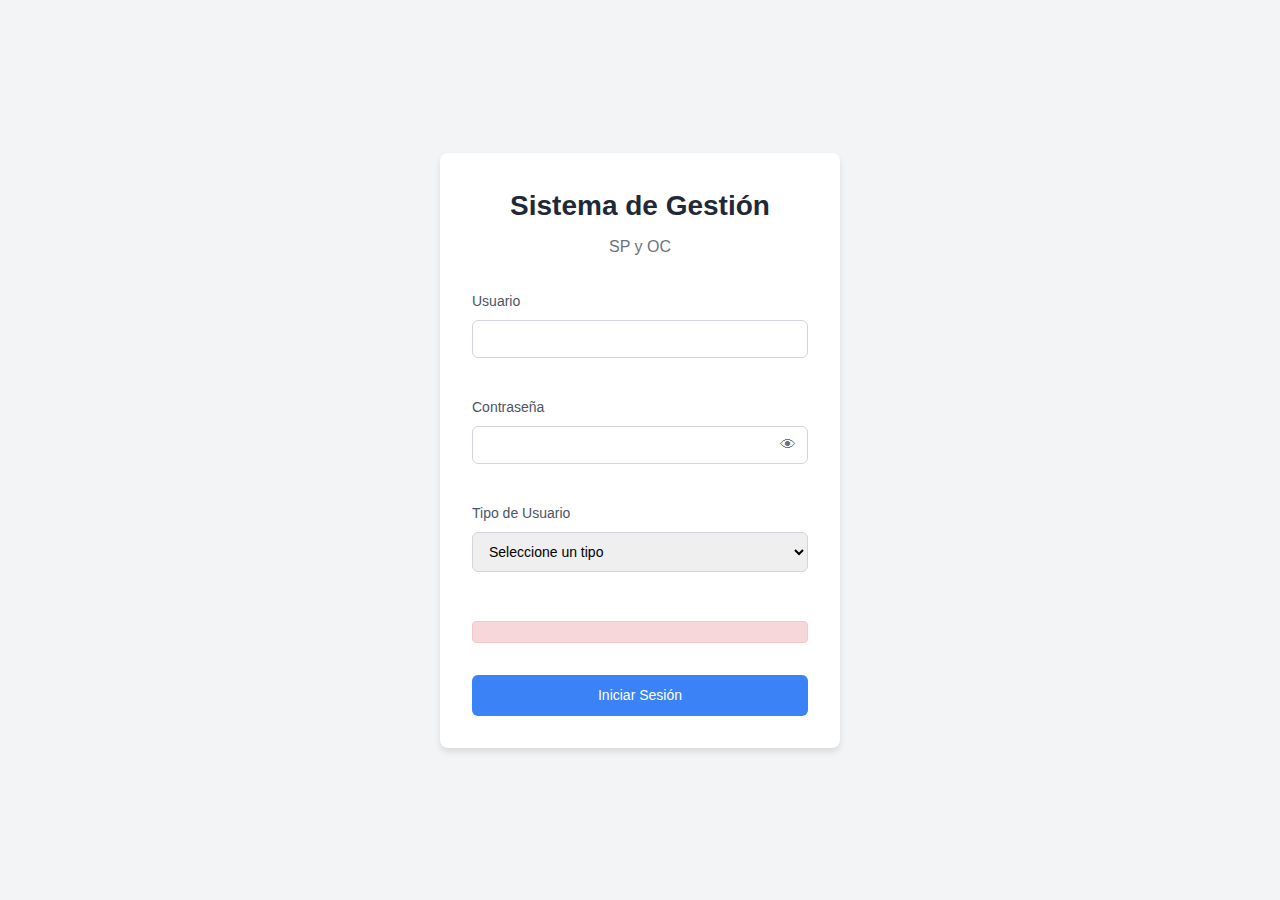
<file: static/editar-sp.html>
<!DOCTYPE html>
<html lang="es">
<head>
    <meta charset="UTF-8">
    <meta name="viewport" content="width=device-width, initial-scale=1.0">
    <title>Editar Solicitud de Pedido</title>
    <link rel="stylesheet" href="css/styles.css">
    <link rel="stylesheet" href="css/editar-sp.css">
</head>
<body>
    <div class="container">
        <header>
            <div class="logo-container">
                <img src="img/logo.png" alt="Logo de la empresa">
            </div>
            <h1>Editar Solicitud de Pedido</h1>
            <div class="user-info">
                <span id="userName"></span>
                <button class="btn-link" onclick="window.location.href='solicitudes.html'">Volver</button>
                <button class="btn-link" onclick="logout()">Cerrar Sesión</button>
            </div>
        </header>

        <div class="main-content">
            <form id="editarSPForm" class="form-container">
                <div class="form-group">
                    <label for="numeroSP">Número SP:</label>
                    <input type="text" id="numeroSP" name="numeroSP" readonly>
                </div>

                <div class="form-group">
                    <label for="departamento">Departamento:</label>
                    <input type="text" id="departamento" name="departamento" required>
                </div>

                <div class="form-group">
                    <label for="ceco">CECO:</label>
                    <input type="text" id="ceco" name="ceco" required>
                </div>

                <div class="form-group">
                    <label for="producto">Producto:</label>
                    <input type="text" id="producto" name="producto" required>
                </div>

                <div class="form-group">
                    <label for="cantidad">Cantidad:</label>
                    <input type="number" id="cantidad" name="cantidad" min="1" required>
                </div>

                <div class="form-group">
                    <label for="descripcion">Descripción:</label>
                    <textarea id="descripcion" name="descripcion" rows="4"></textarea>
                </div>

                <div class="form-actions">
                    <button type="submit" class="btn btn-primary">Guardar Cambios</button>
                    <button type="button" class="btn btn-secondary" onclick="window.location.href='solicitudes.html'">Cancelar</button>
                </div>
            </form>
        </div>
    </div>
    <script src="js/auth.js"></script>
    <script src="js/editar-sp.js"></script>
</body>
</html>
</file>
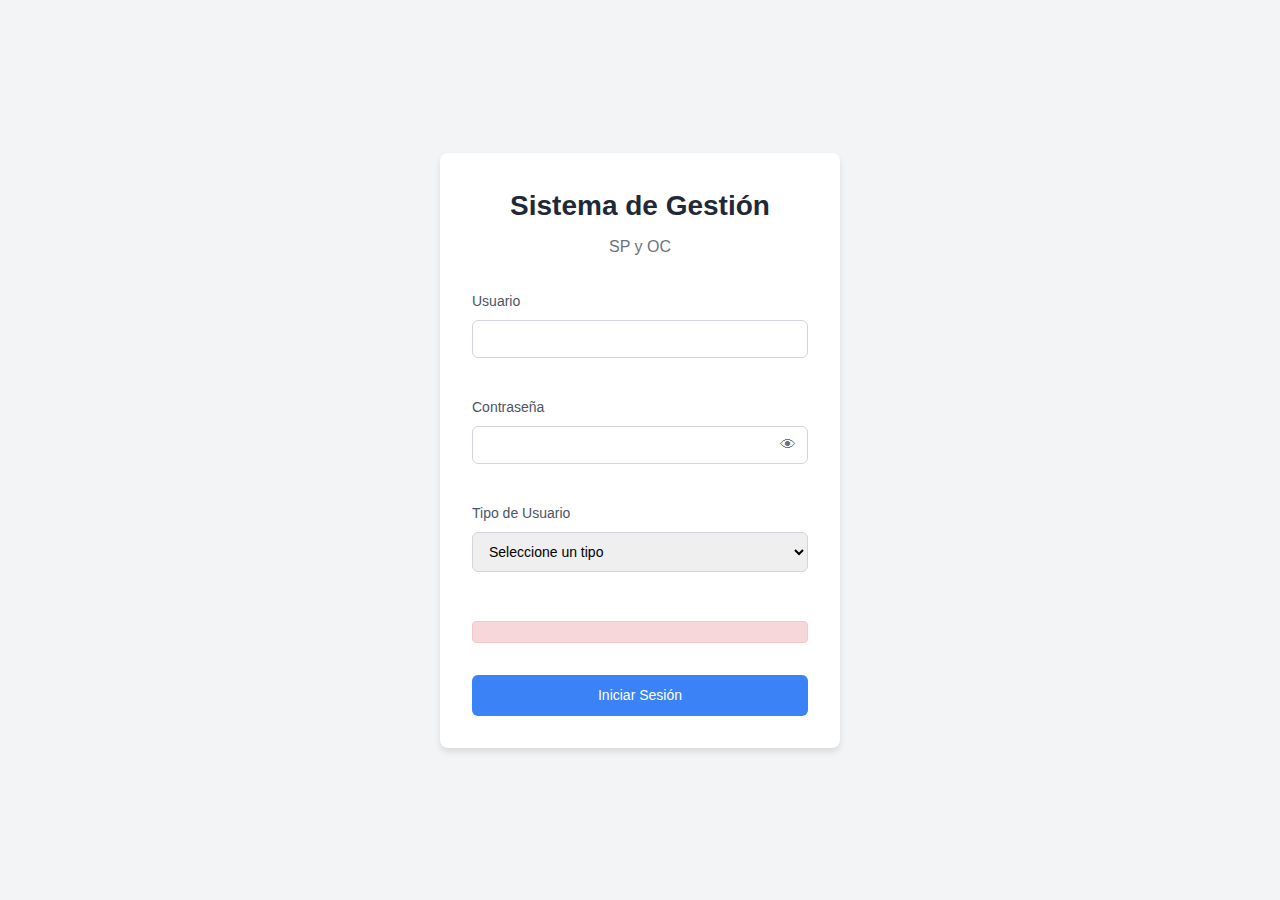
<file: static/login.html>
<!DOCTYPE html>
<html lang="es">
<head>
    <meta charset="UTF-8">
    <meta name="viewport" content="width=device-width, initial-scale=1.0">
    <title>Iniciar Sesión - Sistema de Gestión</title>
    <link rel="stylesheet" href="css/styles.css">
    <link rel="stylesheet" href="css/login.css">
</head>
<body>
    <div class="login-container">
        <div class="login-card">
            <div class="login-header">
                <h1>Sistema de Gestión</h1>
                <p>SP y OC</p>
            </div>

            <form id="loginForm" class="login-form">
                <div class="form-group">
                    <label for="username">Usuario</label>
                    <input type="text" id="username" name="username" required>
                </div>

                <div class="form-group">
                    <label for="password">Contraseña</label>
                    <div class="password-input">
                        <input type="password" id="password" name="password" required>
                        <button type="button" id="togglePassword" class="toggle-password">
                            👁
                        </button>
                    </div>
                </div>

                <div class="form-group">
                    <label for="userType">Tipo de Usuario</label>
                    <select id="userType" name="userType" required>
                        <option value="">Seleccione un tipo</option>
                        <option value="admin">Administrador</option>
                        <option value="operacion">Operación</option>
                        <option value="compras">Compras</option>
                        <option value="aprobador">Aprobador</option>
                    </select>
                </div>

                <div id="error-message" class="error-message"></div>

                <button type="submit" class="btn btn-primary btn-block">
                    Iniciar Sesión
                </button>
            </form>
        </div>
    </div>
    <script src="js/login.js"></script>
</body>
</html>
</file>
<file: static/css/styles.css>
/* Variables de color */
:root {
    --primary-color: #3b82f6;
    --primary-dark: #2563eb;
    --secondary-color: #10b981;
    --text-color: #1f2937;
    --text-light: #6b7280;
    --border-color: #d1d5db;
    --background-light: #f3f4f6;
    --background-white: #ffffff;
    --danger-color: #ef4444;
    --warning-color: #f59e0b;
    --success-color: #10b981;
}

/* Reset básico */
* {
    margin: 0;
    padding: 0;
    box-sizing: border-box;
}

body {
    font-family: 'Segoe UI', 'Roboto', 'Helvetica Neue', sans-serif;
    font-size: 16px;
    color: var(--text-color);
    line-height: 1.5;
    background-color: var(--background-light);
}

/* Contenedores */
.container {
    width: 100%;
    max-width: 1200px;
    margin: 0 auto;
    padding: 0 1rem;
}

/* Botones */
.btn {
    display: inline-block;
    font-weight: 500;
    text-align: center;
    white-space: nowrap;
    vertical-align: middle;
    cursor: pointer;
    border: 1px solid transparent;
    padding: 0.5rem 1rem;
    font-size: 0.875rem;
    line-height: 1.5;
    border-radius: 0.25rem;
    transition: all 0.15s ease-in-out;
}

.btn-primary {
    color: white;
    background-color: var(--primary-color);
    border-color: var(--primary-color);
}

.btn-primary:hover {
    background-color: var(--primary-dark);
    border-color: var(--primary-dark);
}

.btn-secondary {
    color: var(--text-color);
    background-color: white;
    border-color: var(--border-color);
}

.btn-secondary:hover {
    background-color: var(--background-light);
}

.btn-success {
    color: white;
    background-color: var(--success-color);
    border-color: var(--success-color);
}

.btn-danger {
    color: white;
    background-color: var(--danger-color);
    border-color: var(--danger-color);
}

.btn-warning {
    color: white;
    background-color: var(--warning-color);
    border-color: var(--warning-color);
}

.btn-block {
    display: block;
    width: 100%;
}

/* Formularios */
.form-group {
    margin-bottom: 1rem;
}

.form-group label {
    display: block;
    margin-bottom: 0.5rem;
    font-weight: 500;
}

.form-control {
    display: block;
    width: 100%;
    padding: 0.375rem 0.75rem;
    font-size: 1rem;
    line-height: 1.5;
    color: var(--text-color);
    background-color: white;
    background-clip: padding-box;
    border: 1px solid var(--border-color);
    border-radius: 0.25rem;
    transition: border-color 0.15s ease-in-out, box-shadow 0.15s ease-in-out;
}

.form-control:focus {
    color: var(--text-color);
    background-color: white;
    border-color: var(--primary-color);
    outline: 0;
    box-shadow: 0 0 0 0.2rem rgba(59, 130, 246, 0.25);
}

/* Tarjetas */
.card {
    position: relative;
    display: flex;
    flex-direction: column;
    min-width: 0;
    word-wrap: break-word;
    background-color: white;
    background-clip: border-box;
    border: 1px solid rgba(0, 0, 0, 0.125);
    border-radius: 0.25rem;
}

.card-header {
    padding: 0.75rem 1.25rem;
    margin-bottom: 0;
    background-color: rgba(0, 0, 0, 0.03);
    border-bottom: 1px solid rgba(0, 0, 0, 0.125);
}

.card-body {
    flex: 1 1 auto;
    padding: 1.25rem;
}

.card-title {
    margin-bottom: 0.75rem;
}

.card-text {
    margin-bottom: 1rem;
}

/* Mensajes de alerta */
.alert {
    position: relative;
    padding: 0.75rem 1.25rem;
    margin-bottom: 1rem;
    border: 1px solid transparent;
    border-radius: 0.25rem;
}

.alert-danger {
    color: #721c24;
    background-color: #f8d7da;
    border-color: #f5c6cb;
}

.alert-success {
    color: #155724;
    background-color: #d4edda;
    border-color: #c3e6cb;
}

.alert-warning {
    color: #856404;
    background-color: #fff3cd;
    border-color: #ffeeba;
}

.alert-info {
    color: #0c5460;
    background-color: #d1ecf1;
    border-color: #bee5eb;
}

/* Utilidades */
.text-center {
    text-align: center;
}

.text-right {
    text-align: right;
}

.text-danger {
    color: var(--danger-color);
}

.text-success {
    color: var(--success-color);
}

.text-warning {
    color: var(--warning-color);
}

.mt-1 {
    margin-top: 0.25rem;
}

.mt-2 {
    margin-top: 0.5rem;
}

.mt-3 {
    margin-top: 1rem;
}

.mb-1 {
    margin-bottom: 0.25rem;
}

.mb-2 {
    margin-bottom: 0.5rem;
}

.mb-3 {
    margin-bottom: 1rem;
}

.ml-1 {
    margin-left: 0.25rem;
}

.ml-2 {
    margin-left: 0.5rem;
}

.ml-3 {
    margin-left: 1rem;
}

.mr-1 {
    margin-right: 0.25rem;
}

.mr-2 {
    margin-right: 0.5rem;
}

.mr-3 {
    margin-right: 1rem;
}

.d-flex {
    display: flex;
}

.justify-content-between {
    justify-content: space-between;
}

.align-items-center {
    align-items: center;
}

.d-none {
    display: none;
}

/* Sidebar */
.sidebar {
    width: 250px;
    background-color: #2c3e50;
    color: white;
    padding: 20px 0;
    position: fixed;
    height: 100vh;
    overflow-y: auto;
}

.sidebar-header {
    padding: 0 20px;
    margin-bottom: 30px;
    text-align: center;
}

.sidebar-header img {
    width: 120px;
    height: auto;
    margin-bottom: 10px;
}

.sidebar-header h2 {
    font-size: 1.2rem;
    color: #ecf0f1;
}

.sidebar-nav ul {
    list-style: none;
}

.sidebar-nav li {
    margin-bottom: 5px;
}

.sidebar-nav a {
    display: flex;
    align-items: center;
    padding: 12px 20px;
    color: #ecf0f1;
    text-decoration: none;
    transition: background-color 0.3s;
}

.sidebar-nav a:hover {
    background-color: #34495e;
}

.sidebar-nav a.active {
    background-color: #3498db;
}

.sidebar-nav i {
    margin-right: 10px;
    width: 20px;
    text-align: center;
}

/* Contenido principal */
.main-content {
    flex: 1;
    margin-left: 250px;
    padding: 20px;
}

/* Header */
.main-header {
    background-color: white;
    padding: 15px 20px;
    border-radius: 8px;
    box-shadow: 0 2px 4px rgba(0,0,0,0.1);
    margin-bottom: 20px;
}

.header-content {
    display: flex;
    justify-content: space-between;
    align-items: center;
}

.header-content h1 {
    font-size: 1.5rem;
    color: #2c3e50;
}

.user-info {
    display: flex;
    align-items: center;
    gap: 10px;
}

.user-info i {
    color: #3498db;
}

/* Cards */
.action-cards {
    display: grid;
    grid-template-columns: repeat(auto-fit, minmax(300px, 1fr));
    gap: 20px;
    margin-bottom: 30px;
}

.card:hover {
    transform: translateY(-5px);
}

.card-header {
    background-color: #3498db;
    color: white;
    padding: 15px 20px;
    display: flex;
    align-items: center;
    gap: 10px;
}

.card-header i {
    font-size: 1.2rem;
}

.card-header h3 {
    margin: 0;
    font-size: 1.1rem;
}

.card-content {
    padding: 20px;
}

.card-content p {
    margin-bottom: 15px;
    color: #666;
}

.card-actions {
    display: flex;
    gap: 10px;
}

/* Responsive */
@media (max-width: 768px) {
    .sidebar {
        width: 60px;
    }

    .sidebar-header h2,
    .sidebar-nav span {
        display: none;
    }

    .sidebar-nav a {
        justify-content: center;
        padding: 15px;
    }

    .sidebar-nav i {
        margin: 0;
        font-size: 1.2rem;
    }

    .main-content {
        margin-left: 60px;
    }
}

/* Animaciones */
@keyframes fadeIn {
    from { opacity: 0; }
    to { opacity: 1; }
}

.fade-in {
    animation: fadeIn 0.3s ease-in;
}

/* Estilos de búsqueda y botones */
.search-section {
    margin-bottom: 30px;
}

.search-input-container {
    display: flex;
    gap: 10px;
    max-width: 600px;
    margin: 0 auto;
}

.search-input {
    flex: 1;
    padding: 10px 15px;
    border: 1px solid #ddd;
    border-radius: 4px;
    font-size: 1rem;
}

.button-group {
    display: flex;
    gap: 15px;
    justify-content: center;
}

.btn-link {
    background: none;
    color: var(--primary-color);
    text-decoration: none;
}

.btn-link:hover {
    color: var(--accent-color);
    text-decoration: underline;
}

/* Estilos de encabezados */
h1, h2, h3, h4, h5, h6 {
    color: var(--primary-color);
    margin-top: 0;
}

/* Estilos de enlaces */
a {
    color: var(--primary-color);
    text-decoration: none;
}

a:hover {
    color: var(--accent-color);
    text-decoration: underline;
}

/* Estilos de formularios */
.form-group {
    margin-bottom: 15px;
}

.form-group label {
    display: block;
    margin-bottom: 5px;
    color: var(--text-color);
    font-weight: 500;
}

input[type="text"],
input[type="number"],
input[type="date"],
input[type="email"],
input[type="password"],
select,
textarea {
    width: 100%;
    padding: 8px;
    border: 1px solid var(--border-color);
    border-radius: 4px;
    font-size: 14px;
}

input[type="text"]:focus,
input[type="number"]:focus,
input[type="date"]:focus,
input[type="email"]:focus,
input[type="password"]:focus,
select:focus,
textarea:focus {
    outline: none;
    border-color: var(--primary-color);
    box-shadow: 0 0 0 2px rgba(27, 94, 32, 0.2);
}

/* Estilos de tablas */
table {
    width: 100%;
    border-collapse: collapse;
    margin-bottom: 20px;
}

th, td {
    padding: 12px;
    text-align: left;
    border-bottom: 1px solid var(--border-color);
}

th {
    background-color: var(--primary-color);
    color: var(--text-color);
    font-weight: 500;
}

tr:hover {
    background-color: rgba(27, 94, 32, 0.05);
}

/* Estilos de alertas */
.alert {
    padding: 12px;
    border-radius: 4px;
    margin-bottom: 20px;
}

.alert-success {
    background-color: #e8f5e9;
    color: var(--success-color);
    border: 1px solid #a5d6a7;
}

.alert-danger {
    background-color: #ffebee;
    color: var(--danger-color);
    border: 1px solid #ef9a9a;
}

.alert-warning {
    background-color: #fff3e0;
    color: var(--warning-color);
    border: 1px solid #ffcc80;
}

.alert-info {
    background-color: #e3f2fd;
    color: var(--info-color);
    border: 1px solid #90caf9;
}

/* Estilos de badges */
.badge {
    display: inline-block;
    padding: 4px 8px;
    border-radius: 12px;
    font-size: 12px;
    font-weight: 500;
}

.badge-success {
    background-color: var(--success-color);
    color: var(--text-color);
}

.badge-danger {
    background-color: var(--danger-color);
    color: var(--text-color);
}

.badge-warning {
    background-color: var(--warning-color);
    color: var(--text-color);
}

.badge-info {
    background-color: var(--info-color);
    color: var(--text-color);
}

/* Estilos de grid */
.grid {
    display: grid;
    grid-template-columns: repeat(auto-fit, minmax(300px, 1fr));
    gap: 20px;
    margin-bottom: 20px;
}

/* Estilos de flexbox */
.flex {
    display: flex;
    align-items: center;
    gap: 10px;
}

.flex-between {
    display: flex;
    justify-content: space-between;
    align-items: center;
}

/* Estilos de utilidad */
.text-center {
    text-align: center;
}

.text-right {
    text-align: right;
}

.text-left {
    text-align: left;
}

.mt-1 { margin-top: 5px; }
.mt-2 { margin-top: 10px; }
.mt-3 { margin-top: 15px; }
.mt-4 { margin-top: 20px; }
.mt-5 { margin-top: 25px; }

.mb-1 { margin-bottom: 5px; }
.mb-2 { margin-bottom: 10px; }
.mb-3 { margin-bottom: 15px; }
.mb-4 { margin-bottom: 20px; }
.mb-5 { margin-bottom: 25px; }

.ml-1 { margin-left: 5px; }
.ml-2 { margin-left: 10px; }
.ml-3 { margin-left: 15px; }
.ml-4 { margin-left: 20px; }
.ml-5 { margin-left: 25px; }

.mr-1 { margin-right: 5px; }
.mr-2 { margin-right: 10px; }
.mr-3 { margin-right: 15px; }
.mr-4 { margin-right: 20px; }
.mr-5 { margin-right: 25px; }

.p-1 { padding: 5px; }
.p-2 { padding: 10px; }
.p-3 { padding: 15px; }
.p-4 { padding: 20px; }
.p-5 { padding: 25px; }

.modal-content {
    background-color: var(--card-background);
    color: var(--text-color);
}

.document-status {
    color: var(--text-color);
    font-weight: 500;
}

.document-info p {
    color: var(--text-color);
}

.details-grid p {
    color: var(--text-color);
}

.aprobacion-item p {
    color: var(--text-color);
}

/* Estilos de secciones */
.section {
    background-color: white;
    border-radius: 8px;
    padding: 20px;
    margin-bottom: 30px;
    box-shadow: 0 2px 4px rgba(0,0,0,0.1);
}

.section h2 {
    color: #2c3e50;
    margin-bottom: 20px;
    font-size: 1.5rem;
}

/* Estilos de lista de documentos */
.document-list {
    display: flex;
    flex-direction: column;
    gap: 15px;
}

.document-item {
    display: flex;
    justify-content: space-between;
    align-items: center;
    padding: 15px;
    background-color: #f8f9fa;
    border-radius: 4px;
    border: 1px solid #e9ecef;
    cursor: pointer;
    transition: all 0.3s ease;
}

.document-item:hover {
    transform: translateX(5px);
    box-shadow: 0 2px 4px rgba(0,0,0,0.1);
}

.document-info {
    flex: 1;
}

.document-info h4 {
    color: #2c3e50;
    margin-bottom: 5px;
}

.document-info p {
    color: #666;
    margin: 5px 0;
    font-size: 0.9rem;
}

.document-status {
    padding: 5px 10px;
    border-radius: 15px;
    font-size: 0.8rem;
    font-weight: 500;
}

.status-pendiente {
    background-color: #fff3cd;
    color: #856404;
}

.status-aprobado {
    background-color: #d4edda;
    color: #155724;
}

.status-rechazado {
    background-color: #f8d7da;
    color: #721c24;
}

.status-completado {
    background-color: #cce5ff;
    color: #004085;
}

/* Estilos de actividad reciente */
.activity-list {
    display: flex;
    flex-direction: column;
    gap: 10px;
}

.activity-item {
    padding: 10px;
    background-color: #f8f9fa;
    border-radius: 4px;
    border: 1px solid #e9ecef;
}

.activity-content {
    display: flex;
        flex-direction: column;
    gap: 5px;
}

.activity-title {
    font-weight: 500;
    color: #2c3e50;
}

.activity-meta {
    display: flex;
    justify-content: space-between;
    font-size: 0.8rem;
    color: #666;
}

.activity-user {
    color: #3498db;
}

.activity-date {
    color: #666;
}

/* Estilos de mensajes de error */
.error-message {
    color: #721c24;
    background-color: #f8d7da;
    padding: 10px;
    border-radius: 4px;
    border: 1px solid #f5c6cb;
    margin: 10px 0;
}
</file>
<file: static/css/editar-sp.css>
.main-content {
    padding: 20px;
}

.form-container {
    background: white;
    padding: 30px;
    border-radius: 8px;
    box-shadow: 0 2px 4px rgba(0,0,0,0.1);
    max-width: 800px;
    margin: 0 auto;
}

.form-group {
    margin-bottom: 20px;
}

.form-group label {
    display: block;
    margin-bottom: 8px;
    color: #333;
    font-weight: 500;
}

.form-group input,
.form-group textarea {
    width: 100%;
    padding: 10px;
    border: 1px solid #ddd;
    border-radius: 4px;
    font-size: 14px;
}

.form-group input:focus,
.form-group textarea:focus {
    border-color: #1b5e20;
    outline: none;
    box-shadow: 0 0 0 2px rgba(27, 94, 32, 0.1);
}

.form-group input[readonly] {
    background-color: #f5f5f5;
    cursor: not-allowed;
}

.form-group textarea {
    resize: vertical;
    min-height: 100px;
}

.form-actions {
    display: flex;
    gap: 15px;
    margin-top: 30px;
}

.form-actions button {
    flex: 1;
    padding: 12px;
    border: none;
    border-radius: 4px;
    cursor: pointer;
    font-size: 14px;
    transition: background-color 0.2s;
}

.btn-primary {
    background-color: #1b5e20;
    color: white;
}

.btn-primary:hover {
    background-color: #2e7d32;
}

.btn-secondary {
    background-color: #f5f5f5;
    color: #333;
}

.btn-secondary:hover {
    background-color: #e0e0e0;
}

@media (max-width: 768px) {
    .form-container {
        padding: 20px;
        margin: 10px;
    }
    
    .form-actions {
        flex-direction: column;
    }
    
    .form-actions button {
        width: 100%;
    }
}
</file>
<file: static/css/login.css>
/* Estilos para la página de login */
.login-container {
    display: flex;
    justify-content: center;
    align-items: center;
    min-height: 100vh;
    background-color: #f3f4f6;
}

.login-card {
    background-color: white;
    border-radius: 8px;
    box-shadow: 0 4px 6px rgba(0, 0, 0, 0.1);
    overflow: hidden;
    width: 100%;
    max-width: 400px;
    padding: 2rem;
}

.login-header {
    text-align: center;
    margin-bottom: 2rem;
}

.login-header h1 {
    color: #1f2937;
    font-size: 1.75rem;
    margin-bottom: 0.5rem;
    font-weight: 600;
}

.login-header p {
    color: #6b7280;
    font-size: 1rem;
}

.login-form {
    display: flex;
    flex-direction: column;
    gap: 1.5rem;
}

.form-group {
    display: flex;
    flex-direction: column;
}

.form-group label {
    font-size: 0.875rem;
    color: #4b5563;
    margin-bottom: 0.5rem;
}

.form-group input,
.form-group select {
    padding: 0.625rem 0.75rem;
    border: 1px solid #d1d5db;
    border-radius: 0.375rem;
    font-size: 0.875rem;
    transition: border-color 0.15s ease-in-out;
}

.form-group input:focus,
.form-group select:focus {
    border-color: #3b82f6;
    outline: none;
    box-shadow: 0 0 0 3px rgba(59, 130, 246, 0.3);
}

.password-input {
    position: relative;
    display: flex;
    align-items: center;
}

.toggle-password {
    position: absolute;
    right: 0.75rem;
    background: none;
    border: none;
    cursor: pointer;
    font-size: 1rem;
    display: flex;
    align-items: center;
    justify-content: center;
    color: #6b7280;
}

.btn {
    padding: 0.625rem 1.25rem;
    border-radius: 0.375rem;
    font-weight: 500;
    font-size: 0.875rem;
    cursor: pointer;
    transition: all 0.2s ease-in-out;
    border: none;
}

.btn-primary {
    background-color: #3b82f6;
    color: white;
}

.btn-primary:hover {
    background-color: #2563eb;
}

.btn-block {
    display: block;
    width: 100%;
}

.error-message {
    color: #ef4444;
    font-size: 0.875rem;
    min-height: 1.25rem;
    margin-bottom: 0.5rem;
}

/* Responsive */
@media (max-width: 480px) {
    .login-card {
        padding: 20px;
    }

    .login-header h1 {
        font-size: 20px;
    }

    .form-group input,
    .form-group select,
    .btn-block {
        padding: 10px;
        font-size: 14px;
    }
}
</file>
